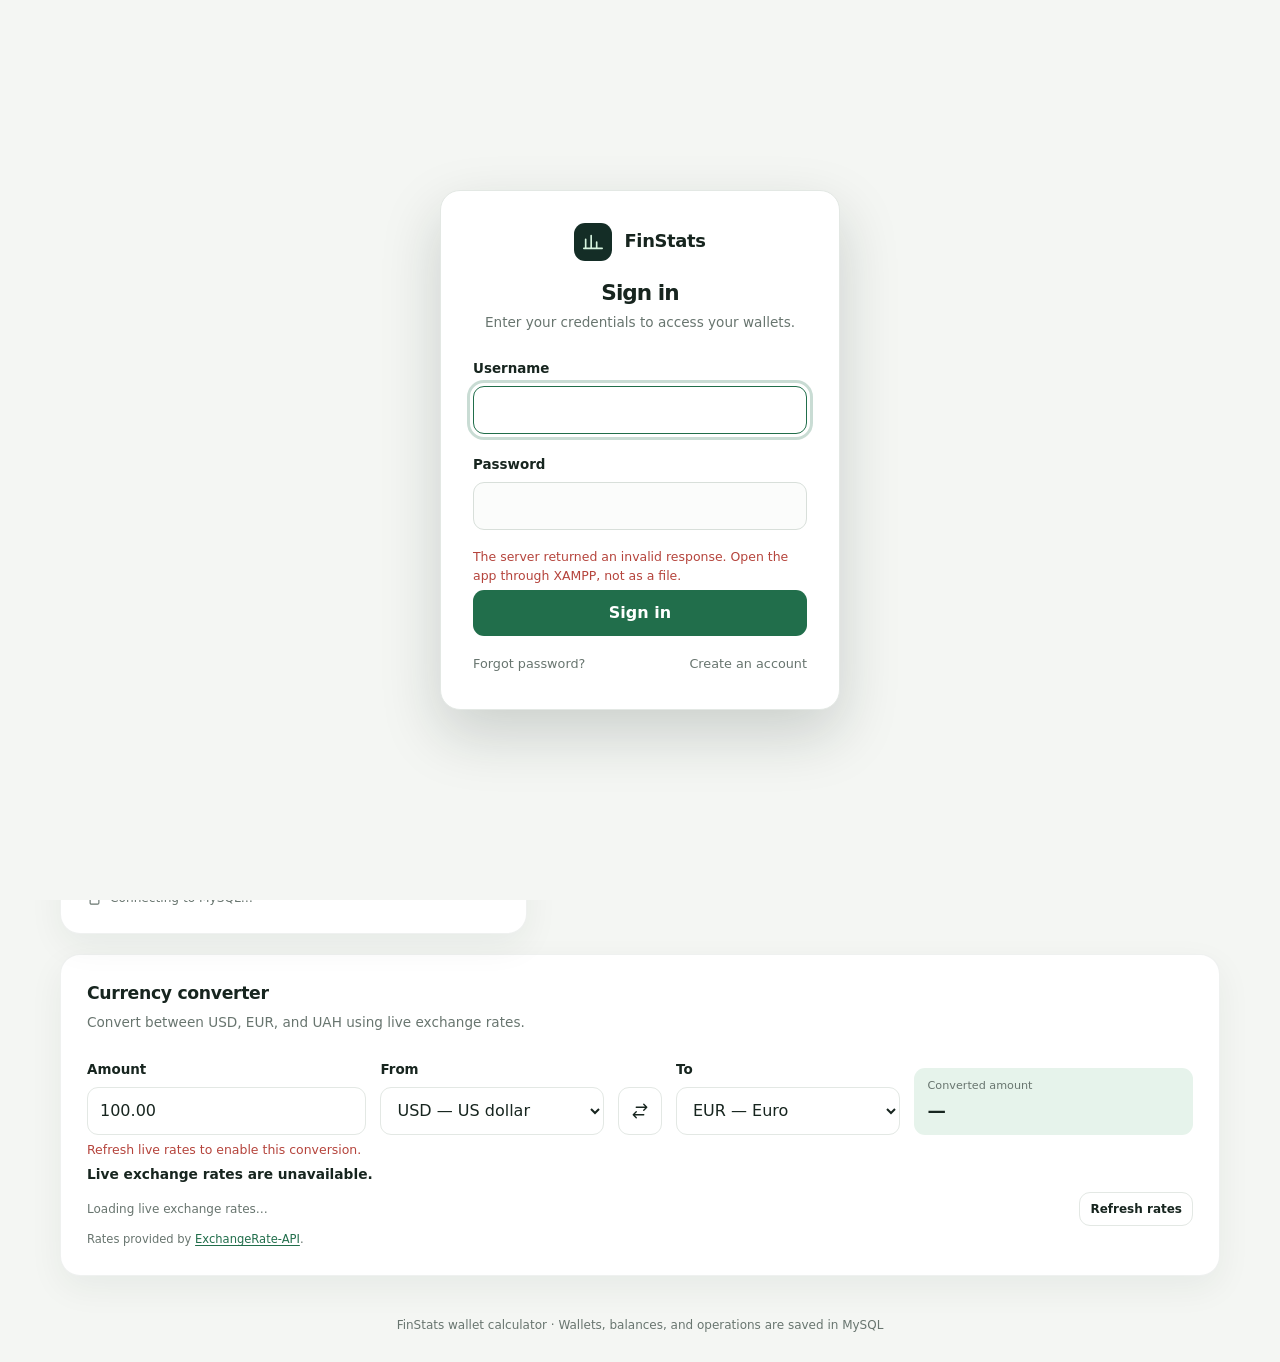
<file: index.html>
<!DOCTYPE html>
<html lang="en" data-theme="white">
<head>
    <meta charset="UTF-8">
    <meta name="viewport" content="width=device-width, initial-scale=1.0">
    <meta name="description" content="A simple wallet calculator for tracking deposits, withdrawals, and your current balance.">
    <title>FinStats — Wallet Calculator</title>
    <script src="assets/js/app.js?v=20261110-2"></script>
    <link rel="stylesheet" href="assets/css/style.css?v=20261110-2">
</head>
<body>
    <header class="page-header">
        <div class="header-content">
            <div class="brand" aria-label="FinStats home">
                <span class="brand-mark" aria-hidden="true">
                    <svg viewBox="0 0 24 24" fill="none" stroke="currentColor" stroke-width="1.8" stroke-linecap="round" stroke-linejoin="round">
                        <path d="M4 19V9M10 19V5M16 19v-7M22 19H2"/>
                    </svg>
                </span>
                <span>FinStats</span>
            </div>
            <div class="header-actions">
                <label class="theme-control" for="theme-select" title="Choose a color theme">
                    <svg viewBox="0 0 24 24" fill="none" stroke="currentColor" stroke-width="1.8" stroke-linecap="round" stroke-linejoin="round" aria-hidden="true">
                        <path d="M12 3a9 9 0 0 0 0 18h1.4a1.6 1.6 0 0 0 1.1-2.75 1.6 1.6 0 0 1 1.1-2.75H18a3 3 0 0 0 3-3C21 6.75 17 3 12 3Z"/>
                        <path d="M7.5 10h.01M9 6.8h.01M13.5 6.5h.01M17 9h.01"/>
                    </svg>
                    <select id="theme-select" name="theme" aria-label="Color theme">
                        <option value="white">White</option>
                        <option value="black">Black</option>
                        <option value="blue">Blue</option>
                    </select>
                </label>
                <button class="button button-secondary icon-button" id="account-button" type="button" title="Account settings" aria-label="Account settings" hidden>
                    <svg viewBox="0 0 24 24" fill="none" stroke="currentColor" stroke-width="1.8" stroke-linecap="round" stroke-linejoin="round" aria-hidden="true">
                        <path d="M20 21v-2a4 4 0 0 0-4-4H8a4 4 0 0 0-4 4v2"/>
                        <circle cx="12" cy="7" r="4"/>
                    </svg>
                </button>
                <button class="button button-secondary icon-button" id="logout-button" type="button" title="Sign out" aria-label="Sign out" hidden>
                    <svg viewBox="0 0 24 24" fill="none" stroke="currentColor" stroke-width="1.8" stroke-linecap="round" stroke-linejoin="round" aria-hidden="true">
                        <path d="M9 21H5a2 2 0 0 1-2-2V5a2 2 0 0 1 2-2h4"/>
                        <path d="m16 17 5-5-5-5M21 12H9"/>
                    </svg>
                </button>
                <button class="button button-secondary" id="import-button" type="button" title="Import transactions from a wallet-result.json export" disabled>
                    <svg viewBox="0 0 24 24" fill="none" stroke="currentColor" stroke-width="1.8" stroke-linecap="round" stroke-linejoin="round" aria-hidden="true">
                        <path d="M12 15V3m0 0 4 4m-4-4-4 4M5 15v4a2 2 0 0 0 2 2h10a2 2 0 0 0 2-2v-4"/>
                    </svg>
                    <span class="import-label">Import JSON</span>
                </button>
                <input id="import-file" type="file" accept=".json,application/json" hidden>
                <button class="button button-secondary" id="export-button" type="button" title="Download balance and transaction history as JSON">
                    <svg viewBox="0 0 24 24" fill="none" stroke="currentColor" stroke-width="1.8" stroke-linecap="round" stroke-linejoin="round" aria-hidden="true">
                        <path d="M12 3v12m0 0 4-4m-4 4-4-4M5 15v4a2 2 0 0 0 2 2h10a2 2 0 0 0 2-2v-4"/>
                    </svg>
                    <span class="export-label">Export JSON</span>
                </button>
            </div>
        </div>
    </header>

    <main>
        <div class="page-heading">
            <div>
                <p class="eyebrow">Personal finance</p>
                <h1>Wallet overview</h1>
            </div>
            <div class="heading-side">
                <p class="current-date" id="current-date"></p>
                <div class="wallet-toolbar" role="group" aria-label="Wallet management">
                    <label class="wallet-toolbar-label" for="wallet-select">Wallet</label>
                    <div class="wallet-select-wrap">
                        <select id="wallet-select" aria-label="Active wallet" disabled></select>
                        <svg viewBox="0 0 24 24" fill="none" stroke="currentColor" stroke-width="2" stroke-linecap="round" stroke-linejoin="round" aria-hidden="true">
                            <path d="m6 9 6 6 6-6"/>
                        </svg>
                    </div>
                    <button class="button button-secondary" id="new-wallet-button" type="button" title="Create a new wallet" aria-label="Create a new wallet" disabled>
                        <svg viewBox="0 0 24 24" fill="none" stroke="currentColor" stroke-width="2" stroke-linecap="round" aria-hidden="true">
                            <path d="M12 5v14M5 12h14"/>
                        </svg>
                        <span class="wallet-action-label">New wallet</span>
                    </button>
                    <button class="button button-secondary icon-button" id="wallet-settings-button" type="button" title="Rename or delete the active wallet" aria-label="Rename or delete the active wallet" disabled>
                        <svg viewBox="0 0 24 24" fill="none" stroke="currentColor" stroke-width="1.8" stroke-linecap="round" stroke-linejoin="round" aria-hidden="true">
                            <path d="M12 20h9"/>
                            <path d="M16.5 3.5a2.1 2.1 0 0 1 3 3L7 19l-4 1 1-4Z"/>
                        </svg>
                    </button>
                </div>
            </div>
        </div>

        <section class="overview" aria-label="Wallet summary">
            <article class="balance-card">
                <div>
                    <div class="balance-label">Current balance</div>
                    <p class="balance-amount" id="balance" aria-live="polite">$0.00</p>
                </div>
                <div class="balance-footer">
                    <span class="balance-wallet-name" id="balance-wallet-name">Wallet</span>
                    <label class="currency-badge" for="wallet-currency">
                        <select id="wallet-currency" name="wallet-currency" aria-label="Wallet display currency">
                            <option value="USD">USD</option>
                            <option value="EUR">EUR</option>
                            <option value="UAH">UAH</option>
                        </select>
                    </label>
                </div>
            </article>

            <article class="stats-card">
                <div class="stat-row">
                    <div class="stat-description">
                        <span class="stat-icon" aria-hidden="true">↗</span>
                        <span>Total added</span>
                    </div>
                    <strong class="stat-value" id="total-added">$0.00</strong>
                </div>
                <div class="stat-row">
                    <div class="stat-description">
                        <span class="stat-icon withdrawal" aria-hidden="true">↙</span>
                        <span>Total withdrawn</span>
                    </div>
                    <strong class="stat-value" id="total-withdrawn">$0.00</strong>
                </div>
                <div class="stat-row">
                    <div class="stat-description">
                        <span class="stat-icon neutral" aria-hidden="true">#</span>
                        <span>Transactions</span>
                    </div>
                    <strong class="stat-value" id="transaction-count">0</strong>
                </div>
            </article>
        </section>

        <section class="workspace">
            <article class="calculator-card">
                <div class="card-header">
                    <div>
                        <h2>New transaction</h2>
                        <p class="card-subtitle">Add or withdraw money from your wallet.</p>
                    </div>
                </div>

                <form id="transaction-form" novalidate>
                    <div class="field">
                        <label for="amount">Amount</label>
                        <div class="amount-input-wrap">
                            <span class="currency-symbol" id="currency-symbol" aria-hidden="true">$</span>
                            <input id="amount" name="amount" type="text" inputmode="decimal" autocomplete="off" placeholder="0.00" aria-describedby="amount-error" required>
                        </div>
                        <p class="field-error" id="amount-error" role="alert"></p>
                    </div>

                    <div class="field">
                        <label for="note">Note <span class="optional">(optional)</span></label>
                        <input id="note" name="note" type="text" maxlength="80" autocomplete="off" placeholder="e.g. Salary or groceries">
                    </div>

                    <div class="transaction-actions">
                        <button class="button button-deposit" type="submit" name="operation" value="deposit" disabled>
                            <svg viewBox="0 0 24 24" fill="none" stroke="currentColor" stroke-width="2" stroke-linecap="round" aria-hidden="true">
                                <path d="M12 5v14M5 12h14"/>
                            </svg>
                            Add funds
                        </button>
                        <button class="button button-withdraw" type="submit" name="operation" value="withdrawal" disabled>
                            <svg viewBox="0 0 24 24" fill="none" stroke="currentColor" stroke-width="2" stroke-linecap="round" aria-hidden="true">
                                <path d="M5 12h14"/>
                            </svg>
                            Withdraw
                        </button>
                    </div>
                </form>

                <p class="privacy-note">
                    <svg viewBox="0 0 24 24" fill="none" stroke="currentColor" stroke-width="1.8" stroke-linecap="round" stroke-linejoin="round" aria-hidden="true">
                        <rect x="5" y="10" width="14" height="11" rx="2"/><path d="M8 10V7a4 4 0 0 1 8 0v3"/>
                    </svg>
                    <span class="storage-status" id="storage-status" role="status" aria-live="polite">Connecting to MySQL…</span>
                </p>
            </article>

            <article class="history-card">
                <div class="card-header">
                    <div>
                        <h2>Recent activity</h2>
                        <p class="card-subtitle">Your latest transactions in this wallet.</p>
                    </div>
                    <button class="text-button" id="clear-button" type="button" disabled>Clear history</button>
                </div>

                <div class="empty-state" id="empty-state">
                    <div class="empty-state-icon" id="empty-currency-symbol" aria-hidden="true">$</div>
                    <p>No transactions yet</p>
                    <span>Add funds to start calculating your balance.</span>
                </div>
                <ul class="transaction-list" id="transaction-list" aria-label="Transaction history"></ul>
            </article>
        </section>

        <section class="converter-card" aria-labelledby="converter-title">
            <div class="card-header">
                <div>
                    <h2 id="converter-title">Currency converter</h2>
                    <p class="card-subtitle">Convert between USD, EUR, and UAH using live exchange rates.</p>
                </div>
            </div>

            <div class="converter-grid">
                <div class="converter-field converter-amount-field">
                    <label for="converter-amount">Amount</label>
                    <input id="converter-amount" type="text" inputmode="decimal" autocomplete="off" value="100.00" aria-describedby="converter-error">
                </div>
                <div class="converter-field converter-from-field">
                    <label for="converter-from">From</label>
                    <select id="converter-from">
                        <option value="USD">USD — US dollar</option>
                        <option value="EUR">EUR — Euro</option>
                        <option value="UAH">UAH — Ukrainian hryvnia</option>
                    </select>
                </div>
                <button class="button button-secondary swap-button" id="swap-currencies" type="button" aria-label="Swap conversion currencies" title="Swap currencies">
                    <svg viewBox="0 0 24 24" fill="none" stroke="currentColor" stroke-width="1.8" stroke-linecap="round" stroke-linejoin="round" aria-hidden="true">
                        <path d="M7 7h14m0 0-4-4m4 4-4 4M17 17H3m0 0 4-4m-4 4 4 4"/>
                    </svg>
                </button>
                <div class="converter-field converter-to-field">
                    <label for="converter-to">To</label>
                    <select id="converter-to">
                        <option value="USD">USD — US dollar</option>
                        <option value="EUR" selected>EUR — Euro</option>
                        <option value="UAH">UAH — Ukrainian hryvnia</option>
                    </select>
                </div>
                <div class="converter-result-panel">
                    <span class="converter-result-label">Converted amount</span>
                    <output class="converter-result" id="converter-result" for="converter-amount converter-from converter-to">—</output>
                </div>
            </div>
            <p class="field-error converter-error" id="converter-error" role="alert"></p>
            <p class="converter-rate" id="converter-rate">Loading live exchange rates…</p>
            <div class="rate-status-row">
                <p class="converter-disclaimer rate-status" id="rate-status" role="status" aria-live="polite">Loading live exchange rates…</p>
                <button class="button button-secondary refresh-rates-button" id="refresh-rates" type="button">Refresh rates</button>
            </div>
            <p class="rate-source">Rates provided by <a href="https://www.exchangerate-api.com" target="_blank" rel="noopener noreferrer">ExchangeRate-API</a>.</p>
        </section>
    </main>

    <footer class="page-footer">FinStats wallet calculator &middot; Wallets, balances, and operations are saved in MySQL</footer>

    <dialog class="wallet-dialog" id="wallet-dialog" aria-labelledby="wallet-dialog-title">
        <form class="wallet-dialog-form" id="wallet-form" novalidate>
            <div class="card-header">
                <div>
                    <h2 id="wallet-dialog-title">New wallet</h2>
                    <p class="card-subtitle" id="wallet-dialog-subtitle">Create another wallet with its own balance and transactions.</p>
                </div>
            </div>
            <div class="field">
                <label for="wallet-name">Wallet name</label>
                <input id="wallet-name" name="wallet-name" type="text" maxlength="60" autocomplete="off" placeholder="e.g. Savings" aria-describedby="wallet-name-error" required>
                <p class="field-error" id="wallet-name-error" role="alert"></p>
            </div>
            <div class="dialog-actions">
                <button class="text-button dialog-delete" id="wallet-delete-button" type="button" hidden>Delete wallet</button>
                <div class="dialog-actions-primary">
                    <button class="button button-secondary" id="wallet-cancel-button" type="button">Cancel</button>
                    <button class="button button-deposit" id="wallet-save-button" type="submit">Create wallet</button>
                </div>
            </div>
        </form>
    </dialog>

    <dialog class="wallet-dialog" id="operation-dialog" aria-labelledby="operation-dialog-title">
        <form class="wallet-dialog-form" id="operation-form" novalidate>
            <div class="card-header">
                <div>
                    <h2 id="operation-dialog-title">Edit transaction</h2>
                    <p class="card-subtitle" id="operation-dialog-subtitle">Update this transaction and the wallet balance will follow.</p>
                </div>
            </div>
            <div class="field">
                <label for="operation-type">Type</label>
                <select class="dialog-select" id="operation-type" name="operation-type">
                    <option value="deposit">Deposit</option>
                    <option value="withdrawal">Withdrawal</option>
                </select>
            </div>
            <div class="field">
                <label for="operation-amount">Amount <span class="optional" id="operation-currency-label">(USD)</span></label>
                <div class="amount-input-wrap">
                    <span class="currency-symbol" id="operation-currency-symbol" aria-hidden="true">$</span>
                    <input id="operation-amount" name="operation-amount" type="text" inputmode="decimal" autocomplete="off" placeholder="0.00" aria-describedby="operation-error" required>
                </div>
                <p class="field-error" id="operation-error" role="alert"></p>
            </div>
            <div class="field">
                <label for="operation-note">Note <span class="optional">(optional)</span></label>
                <input id="operation-note" name="operation-note" type="text" maxlength="80" autocomplete="off" placeholder="e.g. Salary or groceries">
            </div>
            <div class="dialog-actions">
                <div class="dialog-actions-primary">
                    <button class="button button-secondary" id="operation-cancel-button" type="button">Cancel</button>
                    <button class="button button-deposit" id="operation-save-button" type="submit">Save changes</button>
                </div>
            </div>
        </form>
    </dialog>

    <dialog class="wallet-dialog" id="account-dialog" aria-labelledby="account-dialog-title">
        <div class="wallet-dialog-form">
            <div class="card-header">
                <div>
                    <h2 id="account-dialog-title">Account</h2>
                    <p class="card-subtitle" id="account-subtitle">Manage your sign-in and account security.</p>
                </div>
            </div>
            <div class="field">
                <label for="account-current">Current password</label>
                <input id="account-current" type="password" maxlength="72" autocomplete="current-password">
            </div>
            <div class="field">
                <label for="account-new">New password</label>
                <input id="account-new" type="password" maxlength="72" autocomplete="new-password">
            </div>
            <div class="field">
                <label for="account-confirm">Confirm new password</label>
                <input id="account-confirm" type="password" maxlength="72" autocomplete="new-password">
            </div>
            <p class="field-error" id="account-error" role="alert"></p>
            <div class="dialog-actions">
                <div class="dialog-actions-primary">
                    <button class="button button-secondary" id="account-close-button" type="button">Close</button>
                    <button class="button button-deposit" id="account-password-button" type="button">Change password</button>
                </div>
            </div>
            <div class="account-section">
                <h3>Recovery code</h3>
                <p class="card-subtitle" id="account-recovery-status">No recovery code yet. Generate one to reset your password if you forget it.</p>
                <p class="recovery-code" id="account-recovery-code" hidden></p>
                <p class="card-subtitle" id="account-recovery-note" hidden>Save this code somewhere safe. It is shown only once and works one time. Generating a new code replaces the old one.</p>
                <button class="button button-secondary" id="account-recovery-button" type="button">Generate recovery code</button>
            </div>
            <div class="account-section">
                <h3>Delete account</h3>
                <p class="card-subtitle">Permanently removes your account and all of its wallets and transactions.</p>
                <button class="text-button dialog-delete" id="account-delete-button" type="button">Delete my account</button>
            </div>
        </div>
    </dialog>

    <div class="auth-overlay" id="auth-overlay" hidden>
        <div class="auth-card" role="dialog" aria-modal="true" aria-labelledby="auth-title">
            <div class="brand auth-brand" aria-hidden="true">
                <span class="brand-mark">
                    <svg viewBox="0 0 24 24" fill="none" stroke="currentColor" stroke-width="1.8" stroke-linecap="round" stroke-linejoin="round">
                        <path d="M4 19V9M10 19V5M16 19v-7M22 19H2"/>
                    </svg>
                </span>
                <span>FinStats</span>
            </div>
            <h1 id="auth-title">Sign in</h1>
            <p class="auth-subtitle" id="auth-subtitle">Enter your credentials to access your wallets.</p>
            <form id="auth-form" novalidate>
                <div class="field">
                    <label for="auth-username">Username</label>
                    <input id="auth-username" name="auth-username" type="text" maxlength="60" autocomplete="username" required>
                </div>
                <div class="field" id="auth-recovery-field" hidden>
                    <label for="auth-recovery">Recovery code</label>
                    <input id="auth-recovery" name="auth-recovery" type="text" autocomplete="off" placeholder="XXXX-XXXX-XXXX-XXXX">
                </div>
                <div class="field">
                    <label for="auth-password" id="auth-password-label">Password</label>
                    <input id="auth-password" name="auth-password" type="password" maxlength="72" autocomplete="current-password" required>
                </div>
                <div class="field" id="auth-confirm-field" hidden>
                    <label for="auth-confirm">Confirm password</label>
                    <input id="auth-confirm" name="auth-confirm" type="password" maxlength="72" autocomplete="new-password">
                </div>
                <p class="field-error" id="auth-error" role="alert"></p>
                <button class="button button-deposit auth-submit" id="auth-submit" type="submit">Sign in</button>
                <div class="auth-links">
                    <button class="text-button" id="auth-forgot-link" type="button">Forgot password?</button>
                    <button class="text-button" id="auth-switch-link" type="button">Create an account</button>
                </div>
            </form>
        </div>
    </div>

    <div class="toast" id="toast" role="status" aria-live="polite"></div>
</body>
</html>
</file>
<file: assets/css/style.css>
:root {
    color-scheme: light;
    --background: #f4f6f3;
    --surface: #ffffff;
    --ink: #17251f;
    --muted: #68756f;
    --line: #e3e8e4;
    --green: #216e4b;
    --green-dark: #18573b;
    --green-soft: #e6f3eb;
    --red: #b5443c;
    --red-soft: #fbecea;
    --navy: #142d26;
    --shadow: 0 12px 35px rgba(25, 48, 38, 0.06);
    --radius: 20px;
}

:root[data-theme="black"] {
    color-scheme: dark;
    --background: #101613;
    --surface: #18211d;
    --ink: #eef5f1;
    --muted: #9aaba2;
    --line: #303d36;
    --green: #8bd3a6;
    --green-dark: #34855a;
    --green-soft: #223a2e;
    --red: #f09a91;
    --red-soft: #3d2724;
    --navy: #0b110e;
    --shadow: 0 12px 35px rgba(0, 0, 0, 0.18);
}

:root[data-theme="blue"] {
    --background: #eef4fa;
    --surface: #ffffff;
    --ink: #172b45;
    --muted: #64748b;
    --line: #dbe5f0;
    --green: #2468a2;
    --green-dark: #1b4f7d;
    --green-soft: #e3eef8;
    --red: #b5443c;
    --red-soft: #fbecea;
    --navy: #17344f;
    --shadow: 0 12px 35px rgba(30, 64, 105, 0.08);
}

* {
    box-sizing: border-box;
}

body {
    margin: 0;
    min-width: 320px;
    min-height: 100vh;
    background:
        radial-gradient(circle at 8% 0%, rgba(191, 220, 199, 0.35), transparent 28rem),
        var(--background);
    color: var(--ink);
    font-family: Inter, ui-sans-serif, system-ui, -apple-system, BlinkMacSystemFont, "Segoe UI", sans-serif;
    line-height: 1.5;
}

button,
input,
select {
    font: inherit;
}

button {
    cursor: pointer;
}

button:disabled {
    cursor: not-allowed;
    opacity: 0.45;
}

button:focus-visible,
input:focus-visible,
select:focus-visible {
    outline: 3px solid rgba(33, 110, 75, 0.24);
    outline-offset: 3px;
}

.page-header {
    border-bottom: 1px solid rgba(33, 54, 44, 0.08);
    background: rgba(255, 255, 255, 0.72);
    backdrop-filter: blur(14px);
}

.header-content,
main,
.page-footer {
    width: min(1160px, calc(100% - 40px));
    margin-inline: auto;
}

.header-content {
    min-height: 78px;
    display: flex;
    align-items: center;
    justify-content: space-between;
    gap: 20px;
}

.brand {
    display: flex;
    align-items: center;
    gap: 12px;
    font-size: 1.12rem;
    font-weight: 750;
    letter-spacing: -0.02em;
}

.brand-mark {
    width: 38px;
    height: 38px;
    display: grid;
    place-items: center;
    border-radius: 11px;
    background: var(--navy);
    color: #d7f5df;
}

.brand-mark svg {
    width: 22px;
    height: 22px;
}

.header-actions {
    display: flex;
    align-items: center;
    gap: 10px;
}

.theme-control {
    position: relative;
    display: flex;
    align-items: center;
}

.theme-control > svg {
    position: absolute;
    left: 12px;
    width: 17px;
    height: 17px;
    color: var(--muted);
    pointer-events: none;
}

.theme-control select {
    min-height: 44px;
    padding: 9px 32px 9px 36px;
    appearance: none;
    border: 1px solid var(--line);
    border-radius: 11px;
    background: var(--surface);
    color: var(--ink);
    font-size: 0.86rem;
    font-weight: 650;
    cursor: pointer;
}

.theme-control select:hover {
    border-color: #bdc9c1;
}

.theme-control::after {
    content: "";
    position: absolute;
    right: 13px;
    width: 7px;
    height: 7px;
    border-right: 1.5px solid var(--muted);
    border-bottom: 1.5px solid var(--muted);
    transform: rotate(45deg) translateY(-2px);
    pointer-events: none;
}

.button {
    min-height: 44px;
    display: inline-flex;
    align-items: center;
    justify-content: center;
    gap: 8px;
    padding: 10px 17px;
    border: 1px solid transparent;
    border-radius: 11px;
    font-weight: 650;
    transition: background 160ms ease, border-color 160ms ease, transform 160ms ease;
}

.button:not(:disabled):active {
    transform: translateY(1px);
}

.button svg {
    width: 18px;
    height: 18px;
    flex: 0 0 auto;
}

.button-secondary {
    border-color: var(--line);
    background: var(--surface);
    color: var(--ink);
}

.button-secondary:not(:disabled):hover {
    border-color: #bdc9c1;
    background: #fafcfa;
}

main {
    padding-block: 46px 40px;
}

.page-heading {
    display: flex;
    align-items: end;
    justify-content: space-between;
    flex-wrap: wrap;
    gap: 20px;
    margin-bottom: 25px;
}

.eyebrow {
    margin: 0 0 5px;
    color: var(--green);
    font-size: 0.74rem;
    font-weight: 750;
    letter-spacing: 0.13em;
    text-transform: uppercase;
}

h1,
h2,
p {
    margin-top: 0;
}

h1 {
    margin-bottom: 0;
    font-size: clamp(1.8rem, 4vw, 2.5rem);
    line-height: 1.15;
    letter-spacing: -0.045em;
}

h2 {
    margin-bottom: 0;
    font-size: 1.08rem;
    letter-spacing: -0.02em;
}

.current-date {
    margin-bottom: 3px;
    color: var(--muted);
    font-size: 0.9rem;
}

.heading-side {
    display: flex;
    flex-direction: column;
    align-items: flex-end;
    gap: 10px;
}

.wallet-toolbar {
    display: flex;
    align-items: center;
    flex-wrap: wrap;
    gap: 8px;
}

.wallet-toolbar-label {
    color: var(--muted);
    font-size: 0.72rem;
    font-weight: 750;
    letter-spacing: 0.12em;
    text-transform: uppercase;
}

.wallet-select-wrap {
    position: relative;
}

.wallet-select-wrap select {
    min-width: 164px;
    min-height: 44px;
    padding: 9px 34px 9px 13px;
    appearance: none;
    border: 1px solid var(--line);
    border-radius: 11px;
    background: var(--surface);
    color: var(--ink);
    font-size: 0.88rem;
    font-weight: 650;
    cursor: pointer;
}

.wallet-select-wrap select:hover {
    border-color: #bdc9c1;
}

.wallet-select-wrap svg {
    position: absolute;
    top: 50%;
    right: 12px;
    width: 15px;
    height: 15px;
    color: var(--muted);
    transform: translateY(-50%);
    pointer-events: none;
}

.icon-button {
    width: 44px;
    padding: 0;
}

.balance-wallet-name {
    color: #d6e6dd;
    font-weight: 650;
}

.overview {
    display: grid;
    grid-template-columns: minmax(0, 1.45fr) minmax(280px, 1fr);
    gap: 20px;
    margin-bottom: 20px;
}

.balance-card {
    position: relative;
    min-height: 250px;
    overflow: hidden;
    display: flex;
    flex-direction: column;
    justify-content: space-between;
    padding: 30px;
    border-radius: var(--radius);
    background: linear-gradient(135deg, #173b30, #10271f);
    box-shadow: 0 18px 40px rgba(20, 45, 38, 0.16);
    color: #ffffff;
}

.balance-card::before,
.balance-card::after {
    content: "";
    position: absolute;
    border: 1px solid rgba(199, 237, 207, 0.12);
    border-radius: 50%;
    pointer-events: none;
}

.balance-card::before {
    width: 270px;
    height: 270px;
    right: -80px;
    top: -130px;
}

.balance-card::after {
    width: 190px;
    height: 190px;
    right: -38px;
    top: -90px;
}

.balance-label {
    display: flex;
    align-items: center;
    gap: 8px;
    margin-bottom: 12px;
    color: #bfd4ca;
    font-size: 0.88rem;
}

.balance-label::before {
    content: "";
    width: 7px;
    height: 7px;
    border-radius: 50%;
    background: #8ed7a7;
    box-shadow: 0 0 0 4px rgba(142, 215, 167, 0.1);
}

.balance-amount {
    position: relative;
    z-index: 1;
    margin: 0;
    font-size: clamp(2.4rem, 6vw, 4rem);
    font-weight: 700;
    line-height: 1.1;
    letter-spacing: -0.055em;
    overflow-wrap: anywhere;
}

.balance-footer {
    display: flex;
    align-items: center;
    justify-content: space-between;
    gap: 15px;
    color: #a9c2b6;
    font-size: 0.8rem;
}

.currency-badge {
    padding: 5px 9px;
    border: 1px solid rgba(255, 255, 255, 0.14);
    border-radius: 7px;
    color: #d6e6dd;
    font-weight: 650;
    letter-spacing: 0.06em;
}

.currency-badge select {
    padding: 0 2px;
    border: 0;
    background: transparent;
    color: inherit;
    font: inherit;
    font-weight: 650;
    letter-spacing: inherit;
    cursor: pointer;
}

.currency-badge select:focus-visible {
    outline: 2px solid rgba(255, 255, 255, 0.55);
    outline-offset: 3px;
}

.currency-badge option {
    background: #ffffff;
    color: #17251f;
}

.stats-card,
.calculator-card,
.history-card {
    border: 1px solid rgba(31, 57, 45, 0.07);
    border-radius: var(--radius);
    background: var(--surface);
    box-shadow: var(--shadow);
}

.stats-card {
    display: flex;
    flex-direction: column;
    justify-content: center;
    padding: 12px 25px;
}

.stat-row {
    display: flex;
    align-items: center;
    justify-content: space-between;
    gap: 18px;
    padding-block: 18px;
}

.stat-row + .stat-row {
    border-top: 1px solid var(--line);
}

.stat-description {
    display: flex;
    align-items: center;
    gap: 11px;
    color: var(--muted);
    font-size: 0.88rem;
}

.stat-icon {
    width: 34px;
    height: 34px;
    display: grid;
    place-items: center;
    flex: 0 0 auto;
    border-radius: 10px;
    background: var(--green-soft);
    color: var(--green);
    font-weight: 700;
}

.stat-icon.withdrawal {
    background: var(--red-soft);
    color: var(--red);
}

.stat-icon.neutral {
    background: #eef1ef;
    color: #52645b;
}

.stat-value {
    text-align: right;
    font-size: 1rem;
    font-weight: 700;
    overflow-wrap: anywhere;
}

.workspace {
    display: grid;
    grid-template-columns: minmax(300px, 0.82fr) minmax(0, 1.18fr);
    gap: 20px;
    align-items: start;
}

.calculator-card,
.history-card {
    padding: 26px;
}

.card-header {
    display: flex;
    align-items: center;
    justify-content: space-between;
    gap: 15px;
    margin-bottom: 24px;
}

.card-subtitle {
    margin: 5px 0 0;
    color: var(--muted);
    font-size: 0.85rem;
}

.field {
    margin-bottom: 18px;
}

.field label {
    display: inline-block;
    margin-bottom: 7px;
    font-size: 0.84rem;
    font-weight: 650;
}

.optional {
    color: var(--muted);
    font-weight: 400;
}

.amount-input-wrap {
    position: relative;
}

.currency-symbol {
    position: absolute;
    left: 15px;
    top: 50%;
    transform: translateY(-50%);
    color: var(--muted);
    font-weight: 650;
    pointer-events: none;
}

.field input {
    width: 100%;
    min-height: 48px;
    padding: 11px 14px;
    border: 1px solid #d8dfda;
    border-radius: 11px;
    background: #fbfcfb;
    color: var(--ink);
    transition: border-color 160ms ease, background 160ms ease;
}

.field input:hover {
    border-color: #b7c5bc;
}

.field input:focus {
    border-color: var(--green);
    background: #ffffff;
}

.field input[aria-invalid="true"] {
    border-color: var(--red);
}

#amount,
#operation-amount {
    padding-left: 32px;
    font-size: 1.08rem;
    font-weight: 650;
}

.field-error {
    min-height: 20px;
    margin: 6px 0 0;
    color: var(--red);
    font-size: 0.78rem;
}

.transaction-actions {
    display: grid;
    grid-template-columns: 1fr 1fr;
    gap: 10px;
    margin-top: 4px;
}

.button-deposit {
    background: var(--green);
    color: #ffffff;
}

.button-deposit:hover {
    background: var(--green-dark);
}

.button-withdraw {
    border-color: #e8c9c5;
    background: #fffafa;
    color: #9e3932;
}

.button-withdraw:hover {
    border-color: #dca8a2;
    background: var(--red-soft);
}

.privacy-note {
    display: flex;
    align-items: flex-start;
    gap: 8px;
    margin: 20px 0 0;
    color: var(--muted);
    font-size: 0.76rem;
}

.privacy-note svg {
    width: 15px;
    height: 15px;
    flex: 0 0 auto;
    margin-top: 2px;
}

.storage-status.error {
    color: var(--red);
}

.text-button {
    padding: 4px 0;
    border: 0;
    background: transparent;
    color: var(--muted);
    font-size: 0.8rem;
    text-decoration: underline;
    text-decoration-color: transparent;
    text-underline-offset: 3px;
}

.text-button:not(:disabled):hover {
    color: var(--red);
    text-decoration-color: currentColor;
}

.empty-state {
    padding: 36px 20px;
    border: 1px dashed #d8e0da;
    border-radius: 14px;
    text-align: center;
    color: var(--muted);
}

.empty-state-icon {
    width: 45px;
    height: 45px;
    display: grid;
    place-items: center;
    margin: 0 auto 12px;
    border-radius: 50%;
    background: #f0f4f1;
    color: var(--green);
    font-size: 1.3rem;
}

.empty-state p {
    margin-bottom: 4px;
    color: var(--ink);
    font-size: 0.9rem;
    font-weight: 650;
}

.empty-state span {
    font-size: 0.8rem;
}

.transaction-list {
    max-height: 410px;
    margin: 0;
    padding: 0;
    overflow-y: auto;
    list-style: none;
    scrollbar-width: thin;
    scrollbar-color: #cbd5ce transparent;
}

.transaction-item {
    display: flex;
    align-items: center;
    gap: 12px;
    padding-block: 14px;
}

.transaction-item + .transaction-item {
    border-top: 1px solid var(--line);
}

.transaction-icon {
    width: 38px;
    height: 38px;
    display: grid;
    place-items: center;
    flex: 0 0 auto;
    border-radius: 11px;
    background: var(--green-soft);
    color: var(--green);
    font-size: 1.15rem;
    font-weight: 500;
}

.transaction-icon.withdrawal {
    background: var(--red-soft);
    color: var(--red);
}

.transaction-details {
    min-width: 0;
    flex: 1;
}

.transaction-note {
    margin: 0 0 2px;
    overflow: hidden;
    font-size: 0.88rem;
    font-weight: 650;
    text-overflow: ellipsis;
    white-space: nowrap;
}

.transaction-date {
    display: block;
    color: var(--muted);
    font-size: 0.74rem;
}

.transaction-amount {
    flex: 0 0 auto;
    font-size: 0.9rem;
    font-weight: 700;
    color: var(--green);
}

.transaction-amount.withdrawal {
    color: var(--red);
}

.transaction-actions-row {
    display: flex;
    flex: 0 0 auto;
    gap: 4px;
}

.transaction-action-button {
    width: 32px;
    height: 32px;
    display: grid;
    place-items: center;
    padding: 0;
    border: 1px solid transparent;
    border-radius: 9px;
    background: transparent;
    color: var(--muted);
    cursor: pointer;
    transition: background 160ms ease, color 160ms ease, border-color 160ms ease;
}

.transaction-action-button svg {
    width: 16px;
    height: 16px;
}

.transaction-action-button:not(:disabled):hover {
    border-color: var(--line);
    background: #f0f4f1;
    color: var(--ink);
}

.transaction-action-button.danger:not(:disabled):hover {
    border-color: #e8c9c5;
    background: var(--red-soft);
    color: var(--red);
}

.transaction-action-button:disabled {
    opacity: 0.4;
    cursor: not-allowed;
}

:root[data-theme="black"] .transaction-action-button:not(:disabled):hover {
    background: #28342e;
    color: #d5ebdd;
}

:root[data-theme="black"] .transaction-action-button.danger:not(:disabled):hover {
    border-color: #63403b;
    background: #2a1d1b;
    color: #f0a199;
}

.page-footer {
    padding: 0 0 28px;
    color: var(--muted);
    text-align: center;
    font-size: 0.75rem;
}

.toast {
    position: fixed;
    right: 24px;
    bottom: 24px;
    z-index: 10;
    max-width: min(360px, calc(100% - 40px));
    padding: 13px 18px;
    border-radius: 12px;
    background: var(--navy);
    box-shadow: 0 12px 30px rgba(13, 35, 27, 0.22);
    color: #ffffff;
    font-size: 0.85rem;
    opacity: 0;
    transform: translateY(12px);
    pointer-events: none;
    transition: opacity 180ms ease, transform 180ms ease;
}

.toast.visible {
    opacity: 1;
    transform: translateY(0);
}

.auth-overlay {
    position: fixed;
    inset: 0;
    z-index: 100;
    display: grid;
    place-items: center;
    padding: 20px;
    overflow-y: auto;
    background: var(--background);
}

.auth-overlay[hidden] {
    display: none;
}

.auth-card {
    width: min(400px, 100%);
    padding: 32px;
    border: 1px solid var(--line);
    border-radius: var(--radius);
    background: var(--surface);
    box-shadow: 0 24px 60px rgba(15, 35, 27, 0.18);
}

.auth-brand {
    justify-content: center;
    margin-bottom: 20px;
}

.auth-card h1 {
    margin: 0 0 6px;
    font-size: 1.35rem;
    text-align: center;
}

.auth-subtitle {
    margin: 0 0 24px;
    color: var(--muted);
    font-size: 0.85rem;
    text-align: center;
}

.auth-submit {
    width: 100%;
    justify-content: center;
    margin-top: 4px;
}

.auth-links {
    display: flex;
    justify-content: space-between;
    gap: 12px;
    margin-top: 14px;
}

.account-section {
    margin-top: 18px;
    padding-top: 16px;
    border-top: 1px solid var(--line);
}

.account-section h3 {
    margin: 0 0 6px;
    font-size: 0.95rem;
}

.account-section .button {
    margin-top: 12px;
}

.recovery-code {
    margin: 12px 0 0;
    padding: 12px 14px;
    border: 1px solid var(--line);
    border-radius: 11px;
    background: var(--green-soft);
    font-family: "Courier New", monospace;
    font-size: 1.05rem;
    font-weight: 700;
    letter-spacing: 0.08em;
    text-align: center;
    word-break: break-all;
}

.wallet-dialog {
    width: min(430px, calc(100% - 32px));
    padding: 0;
    border: 1px solid var(--line);
    border-radius: var(--radius);
    background: var(--surface);
    color: var(--ink);
    box-shadow: 0 30px 70px rgba(15, 35, 27, 0.28);
}

.wallet-dialog::backdrop {
    background: rgba(11, 24, 18, 0.48);
    backdrop-filter: blur(3px);
}

.wallet-dialog-form {
    padding: 26px;
}

.wallet-dialog .card-header {
    margin-bottom: 18px;
}

.dialog-actions {
    display: flex;
    align-items: center;
    justify-content: space-between;
    gap: 12px;
}

.dialog-actions-primary {
    display: flex;
    gap: 10px;
    margin-left: auto;
}

.dialog-delete {
    color: var(--red);
    font-weight: 650;
}

.dialog-delete:not(:disabled):hover {
    color: var(--red);
    text-decoration-color: currentColor;
}

.dialog-select {
    width: 100%;
    min-height: 48px;
    padding: 11px 14px;
    border: 1px solid #d8dfda;
    border-radius: 11px;
    background: #fbfcfb;
    color: var(--ink);
    cursor: pointer;
    transition: border-color 160ms ease, background 160ms ease;
}

.dialog-select:hover {
    border-color: #b7c5bc;
}

.dialog-select:focus {
    border-color: var(--green);
    background: #ffffff;
}

:root[data-theme="black"] .dialog-select {
    border-color: #35463d;
    background: #121b17;
}

:root[data-theme="black"] .dialog-select:hover {
    border-color: #52665a;
}

:root[data-theme="black"] .dialog-select:focus {
    border-color: #72b88e;
    background: #15221b;
}

:root[data-theme="black"] body {
    background:
        radial-gradient(circle at 8% 0%, rgba(53, 92, 70, 0.2), transparent 28rem),
        var(--background);
}

:root[data-theme="blue"] body {
    background:
        radial-gradient(circle at 8% 0%, rgba(165, 198, 230, 0.35), transparent 28rem),
        var(--background);
}

:root[data-theme="black"] .page-header {
    border-bottom-color: rgba(213, 235, 221, 0.08);
    background: rgba(19, 29, 24, 0.82);
}

:root[data-theme="blue"] .page-header {
    border-bottom-color: rgba(34, 75, 117, 0.09);
    background: rgba(255, 255, 255, 0.78);
}

:root[data-theme="black"] .balance-card {
    background: linear-gradient(135deg, #202c26, #0c1210);
    box-shadow: 0 18px 40px rgba(0, 0, 0, 0.26);
}

:root[data-theme="blue"] .balance-card {
    background: linear-gradient(135deg, #245d8c, #132f4b);
    box-shadow: 0 18px 40px rgba(24, 62, 98, 0.2);
}

:root[data-theme="black"] .button-secondary:not(:disabled):hover,
:root[data-theme="black"] .theme-control select:hover,
:root[data-theme="black"] .wallet-select-wrap select:hover {
    border-color: #4a5b51;
    background: #202c26;
}

:root[data-theme="blue"] .button-secondary:not(:disabled):hover,
:root[data-theme="blue"] .theme-control select:hover,
:root[data-theme="blue"] .wallet-select-wrap select:hover {
    border-color: #a9bfd4;
    background: #f7faff;
}

:root[data-theme="black"] .stat-icon.neutral {
    background: #28342e;
    color: #b4c4bb;
}

:root[data-theme="blue"] .stat-icon.neutral {
    background: #e8eef5;
    color: #50657a;
}

:root[data-theme="black"] .field input {
    border-color: #35463d;
    background: #121b17;
}

:root[data-theme="black"] .field input:hover {
    border-color: #52665a;
}

:root[data-theme="black"] .field input:focus {
    border-color: #72b88e;
    background: #15221b;
}

:root[data-theme="black"] .button-deposit {
    background: #2c7b50;
    color: #ffffff;
}

:root[data-theme="black"] .button-deposit:hover {
    background: #348f5d;
}

:root[data-theme="black"] .button-withdraw {
    border-color: #63403b;
    background: #2a1d1b;
    color: #f0a199;
}

:root[data-theme="black"] .button-withdraw:hover {
    border-color: #89544d;
    background: #3d2724;
}

:root[data-theme="black"] .empty-state {
    border-color: #35463d;
}

:root[data-theme="black"] .empty-state-icon {
    background: #223a2e;
}

:root[data-theme="blue"] .empty-state {
    border-color: #cfdeed;
}

:root[data-theme="blue"] .empty-state-icon {
    background: #e8f0f8;
}

:root[data-theme="black"] .transaction-list {
    scrollbar-color: #415148 transparent;
}

.converter-card {
    margin-top: 20px;
    padding: 26px;
    border: 1px solid rgba(31, 57, 45, 0.07);
    border-radius: var(--radius);
    background: var(--surface);
    box-shadow: var(--shadow);
}

.converter-grid {
    display: grid;
    grid-template-columns: minmax(150px, 1fr) minmax(130px, 0.8fr) 44px minmax(130px, 0.8fr) minmax(180px, 1fr);
    grid-template-areas: "amount from swap to result";
    gap: 14px;
    align-items: end;
}

.converter-amount-field {
    grid-area: amount;
}

.converter-from-field {
    grid-area: from;
}

.converter-to-field {
    grid-area: to;
}

.converter-field label {
    display: inline-block;
    margin-bottom: 7px;
    font-size: 0.84rem;
    font-weight: 650;
}

.converter-field input,
.converter-field select {
    width: 100%;
    min-width: 0;
    min-height: 48px;
    padding: 11px 12px;
    border: 1px solid var(--line);
    border-radius: 11px;
    background: var(--surface);
    color: var(--ink);
}

.converter-field input:focus,
.converter-field select:focus {
    border-color: var(--green);
}

.converter-field input[aria-invalid="true"] {
    border-color: var(--red);
}

.swap-button {
    grid-area: swap;
    width: 44px;
    min-height: 48px;
    padding: 0;
}

.converter-result-panel {
    grid-area: result;
    min-width: 0;
    padding: 10px 14px;
    border-radius: 11px;
    background: var(--green-soft);
}

.converter-result-label {
    display: block;
    margin-bottom: 2px;
    color: var(--muted);
    font-size: 0.7rem;
}

.converter-result {
    display: block;
    color: var(--ink);
    font-size: 1.15rem;
    font-weight: 750;
    overflow-wrap: anywhere;
}

.converter-error {
    margin-bottom: 0;
}

.converter-rate {
    margin: 3px 0 0;
    font-size: 0.86rem;
    font-weight: 650;
}

.converter-disclaimer {
    margin: 6px 0 0;
    color: var(--muted);
    font-size: 0.75rem;
}

.rate-status-row {
    display: flex;
    align-items: center;
    justify-content: space-between;
    gap: 16px;
    margin-top: 8px;
}

.rate-status {
    flex: 1;
    margin-top: 0;
}

.rate-status.error {
    color: var(--red);
}

.refresh-rates-button {
    min-height: 34px;
    flex: 0 0 auto;
    padding: 6px 10px;
    font-size: 0.75rem;
}

.rate-source {
    margin: 5px 0 0;
    color: var(--muted);
    font-size: 0.72rem;
}

.rate-source a {
    color: var(--green);
    text-underline-offset: 2px;
}

@media (max-width: 900px) {
    .converter-grid {
        grid-template-columns: minmax(0, 1fr) 44px minmax(0, 1fr);
        grid-template-areas:
            "amount amount amount"
            "from swap to"
            "result result result";
    }

    .converter-result-panel {
        margin-top: 4px;
    }
}

@media (max-width: 800px) {
    main {
        padding-top: 32px;
    }

    .overview,
    .workspace {
        grid-template-columns: 1fr;
    }

    .balance-card {
        min-height: 225px;
    }

    .stats-card {
        padding-block: 4px;
    }
}

@media (max-width: 520px) {
    .header-content,
    main,
    .page-footer {
        width: min(100% - 28px, 1160px);
    }

    .header-content {
        min-height: 70px;
    }

    .export-label,
    .import-label {
        display: none;
    }

    .page-heading {
        align-items: flex-start;
        flex-direction: column;
        gap: 12px;
    }

    .heading-side {
        align-items: stretch;
        width: 100%;
    }

    .wallet-toolbar {
        width: 100%;
    }

    .wallet-select-wrap {
        flex: 1;
    }

    .wallet-select-wrap select {
        width: 100%;
    }

    .wallet-action-label {
        display: none;
    }

    #new-wallet-button {
        width: 44px;
        padding: 0;
    }

    .wallet-dialog-form {
        padding: 22px;
    }

    .balance-card,
    .calculator-card,
    .history-card {
        padding: 22px;
    }

    .balance-footer {
        align-items: flex-start;
        flex-direction: column;
        gap: 10px;
    }

    .transaction-actions {
        grid-template-columns: 1fr;
    }

    .converter-card {
        padding: 22px;
    }

    .converter-grid {
        grid-template-columns: 1fr;
        grid-template-areas:
            "amount"
            "from"
            "swap"
            "to"
            "result";
    }

    .swap-button {
        justify-self: center;
    }

    .swap-button svg {
        transform: rotate(90deg);
    }

    .rate-status-row {
        align-items: flex-start;
        flex-direction: column;
        gap: 10px;
    }

    .toast {
        right: 14px;
        bottom: 14px;
    }
}

@media (max-width: 400px) {
    .brand > span:last-child {
        display: none;
    }

    .header-content {
        gap: 12px;
    }

    .header-actions {
        gap: 8px;
    }

    .theme-control select {
        padding-right: 29px;
        padding-left: 33px;
        font-size: 0.8rem;
    }
}

@media (prefers-reduced-motion: reduce) {
    *,
    *::before,
    *::after {
        scroll-behavior: auto !important;
        transition-duration: 0.01ms !important;
    }
}
</file>
